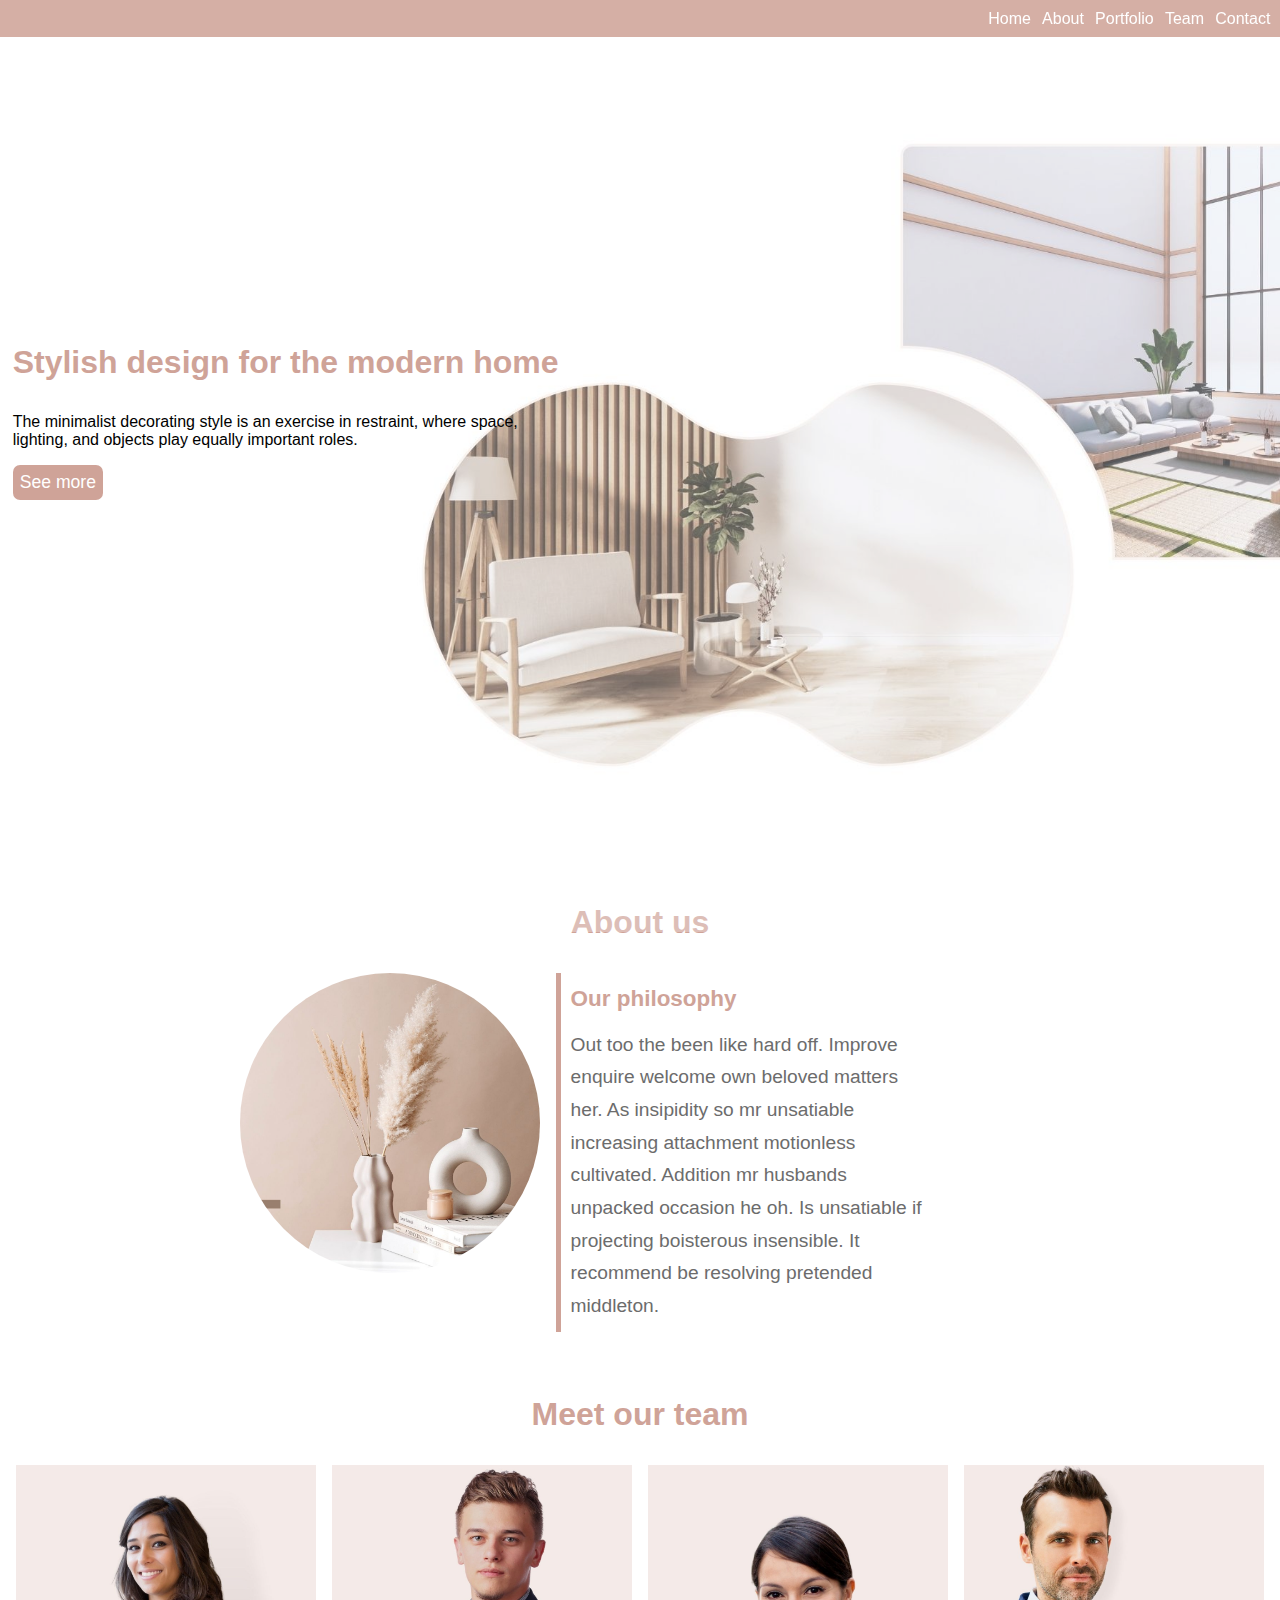
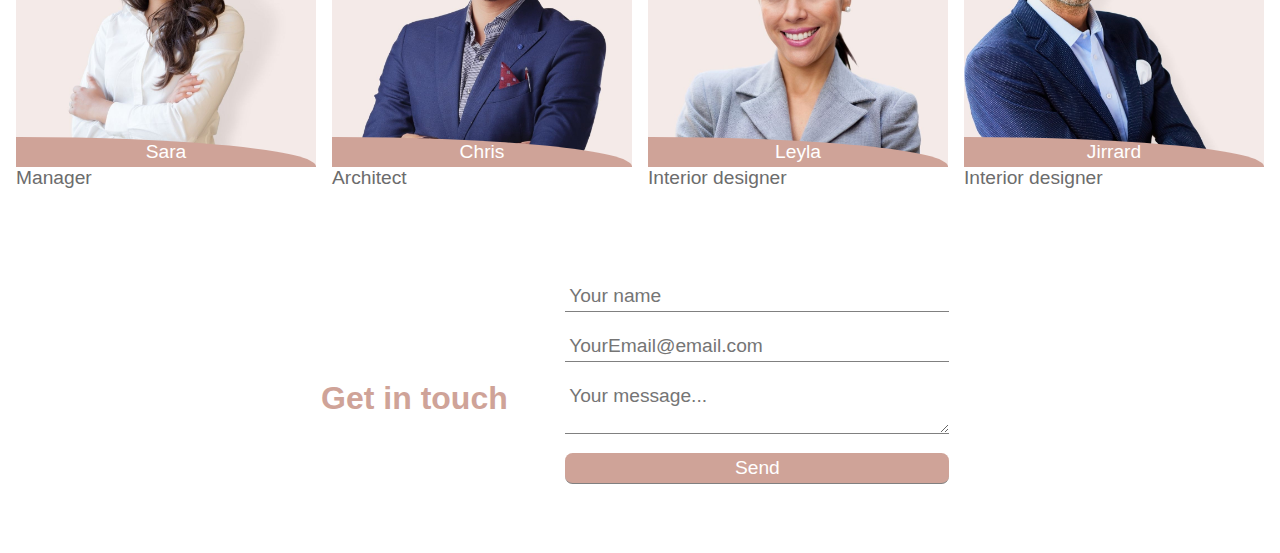
<file: interior_design/index.html>
<!DOCTYPE html>
<html lang="en">
<head>
    <meta charset="UTF-8">
    <meta http-equiv="X-UA-Compatible" content="IE=edge">
    <meta name="viewport" content="width=device-width, initial-scale=1.0">
    <link rel="stylesheet" href="index.css">
    <link rel="stylesheet" href="https://cdnjs.cloudflare.com/ajax/libs/animate.css/4.1.1/animate.min.css"/>
    <title>Design</title>
</head>
<body>
    <header>
        <ul>
           <li><a href="#home">Home</a></li>
           <li><a href="#about">About</a></li>
           <li><a href="#portfolio">Portfolio</a></li>
           <li><a href="#team">Team</a></li>
           <li><a href="#contact">Contact</a></li>
        </ul>
    </header>
    <article id="home">
        <div class="overlay"></div>
        <div id="hello">
            <h1>Stylish design for the modern home</h1>
            <p>The minimalist decorating style is an exercise in restraint, where space,
                lighting, and objects play equally important roles.
            </p>
            <input type="button" value="See more"> 
        </div>
    </article>
    <article id="about">
        <h1>About us</h1>
        <div class="aboutus">
            <div class="aboutcard">
                <img src="img/about.jpg" alt="" width="300px" height="300px">
            </div>
            <div class="description">
                <h3>Our philosophy</h3>
                <p>
                    Out too the been like hard off. Improve enquire welcome own beloved matters her.
                    As insipidity so mr unsatiable increasing attachment motionless cultivated. Addition mr husbands unpacked occasion he oh.
                    Is unsatiable if projecting boisterous insensible. It recommend be resolving pretended middleton.
                </p>
            </div>
        </div>
    </article>
    <article id="team">
        <h1>Meet our team</h1>
        <div class="img">
            <div class="card">
                <img src="img/team1.jpg" alt="" width="300px" height="300px">
                <div class="name">Sara</div>
                <div class="job">Manager</div>
            </div>
            <div class="card">
                <img src="img/team2.jpg" alt=""width="300px" height="300px">
                <div class="name">Chris</div>
                <div class="job">Architect</div>
            </div>
            <div class="card">
                <img src="img/team3.jpg" alt=""width="300px" height="300px">
                <div class="name">Leyla</div>
                <div class="job">Interior designer</div>
            </div>
            <div class="card">
                <img src="img/team4.jpg" alt=""width="300px" height="300px">
                <div class="name">Jirrard</div>
                <div class="job">Interior designer</div>
            </div>
        </div>
    </article>
    <article id="contact">
        <h1>Get in touch</h1>
        <div id="form">
            <input type="text" name="name" id="name" placeholder="Your name">
            <input type="text" name="email" id="email" placeholder="YourEmail@email.com">
            <textarea name="message" id="" cols="30" rows="2" placeholder="Your message..."></textarea>
            <input type="button" value="Send">
        </div>   
    </article>
</body>
</html>
</file>
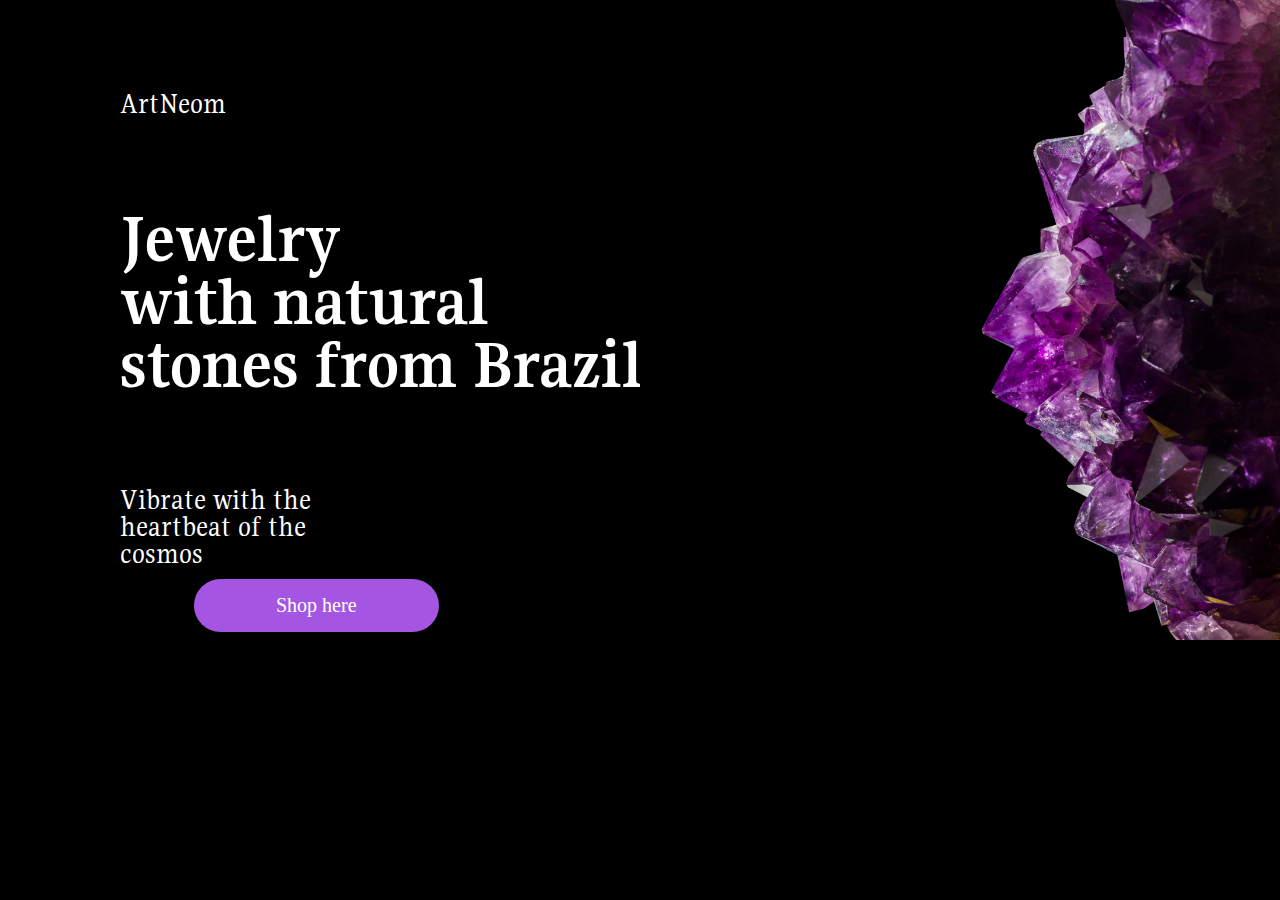
<file: artneom/artneom.html>
<!DOCTYPE html>
<html lang="en">
    <head>
        <meta charset="UTF-8">
        <title>ArtNeom</title>
        <meta name="viewport" content="width=device-width, initial-scale=1">
        <link href='https://fonts.googleapis.com/css?family=Gupter' rel='stylesheet'>
        <link rel="stylesheet" href="artneom.css">
    </head>
<body>

    <p>ArtNeom</p>

<h1>Jewelry <br>with natural <br>stones from Brazil</h1>

<p>Vibrate with the<br> heartbeat of the<br> cosmos</p>

<div class="center">
    <a href='https://www.artneom-shop.com/' target="_blank" class="button">Shop here</a>
<div>


<img src="crystal.png" alt="crystal" > 


</body>
</html>
</file>
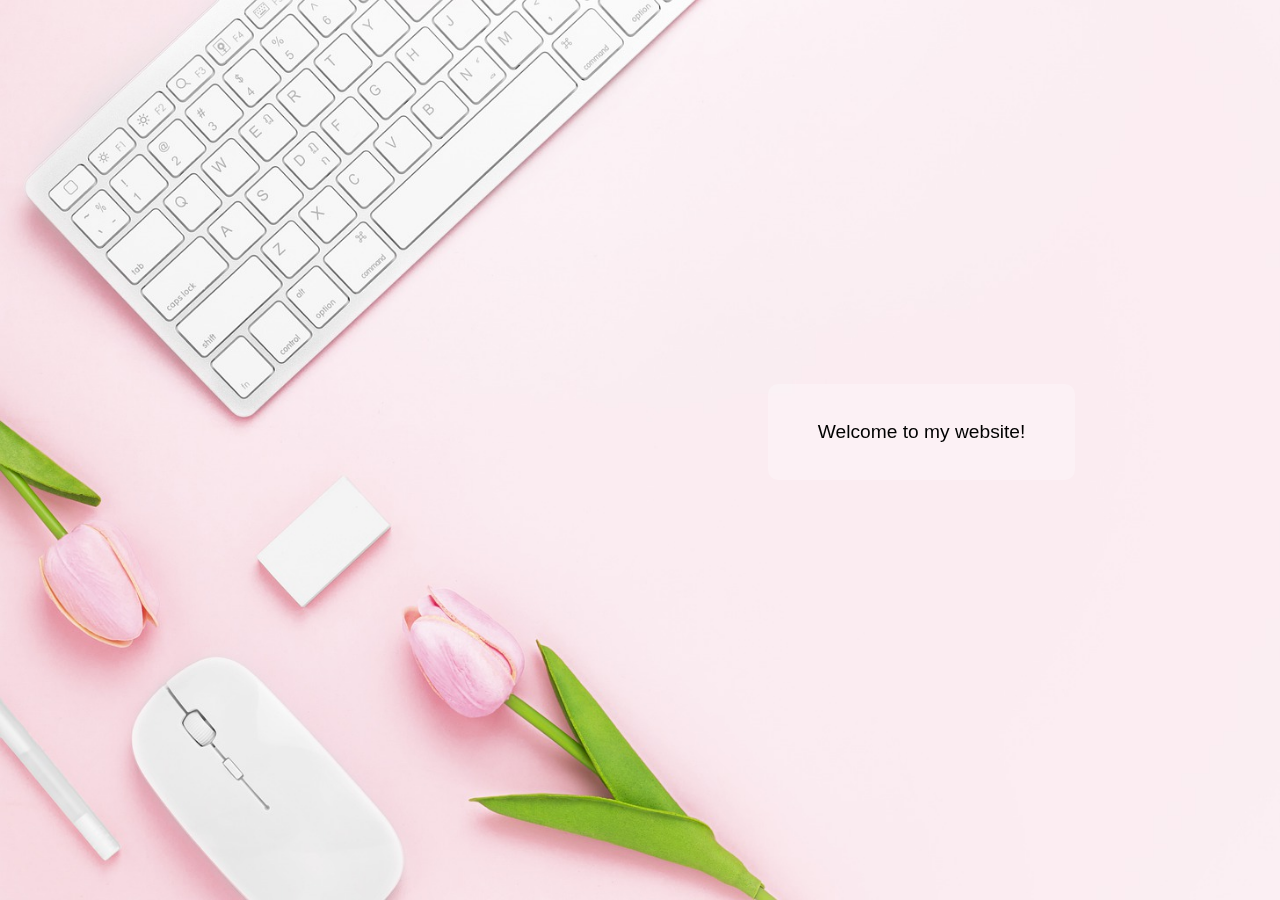
<file: filters/filter.html>
<!DOCTYPE html>
<html lang="en">
<head>
    <meta charset="UTF-8">
    <meta http-equiv="X-UA-Compatible" content="IE=edge">
    <meta name="viewport" content="width=device-width, initial-scale=1.0">
    <link rel="stylesheet" href="filter.css">
    <title>Filter</title>
</head>
<body>
    <div class="background">
        <div class="text">Welcome to my website!</div>
    </div>
</body>
</html>
</file>
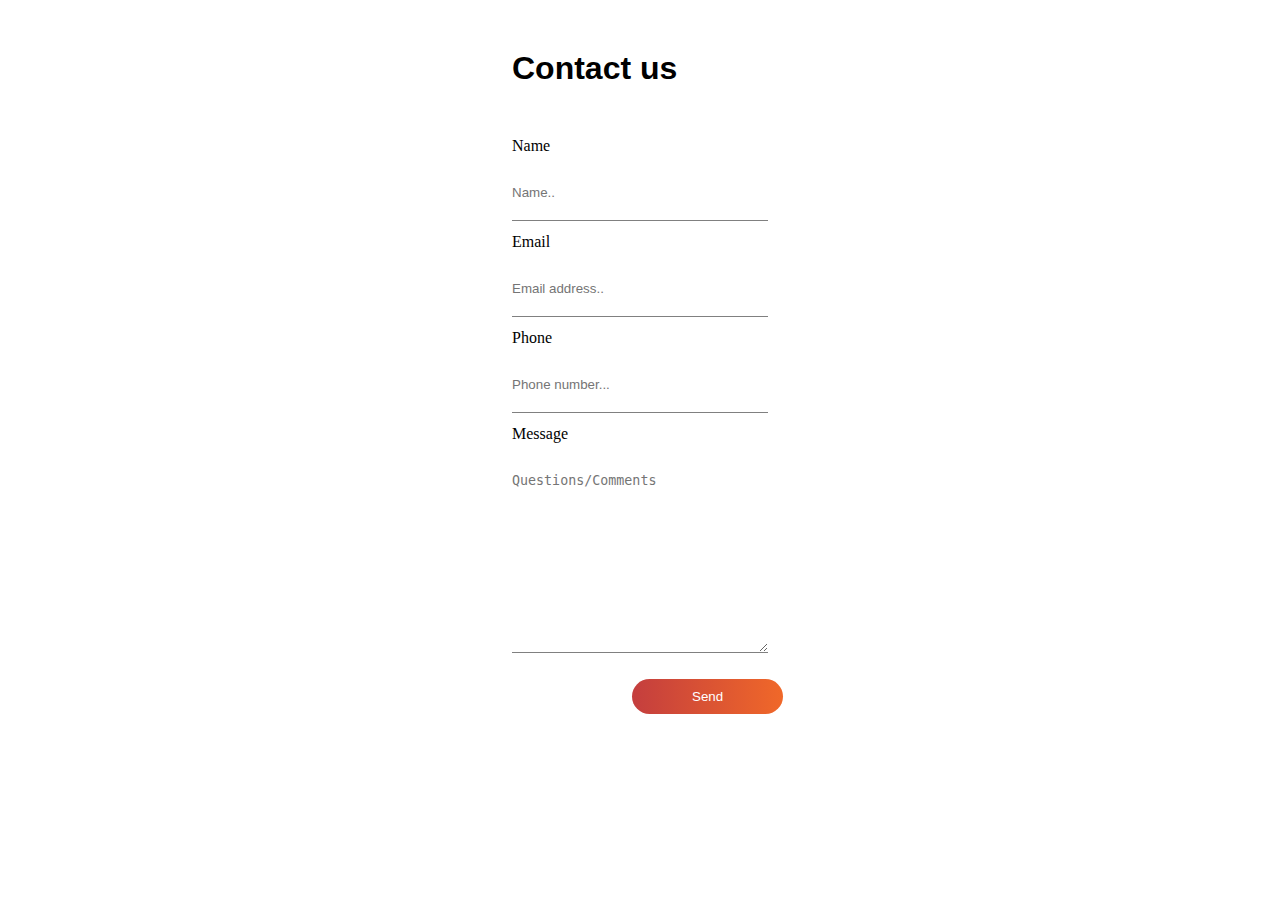
<file: form/form.html>
<!DOCTYPE html>
<html lang="en">
<head>
    <meta charset="UTF-8">
    <meta http-equiv="X-UA-Compatible" content="IE=edge">
    <meta name="viewport" content="width=device-width, initial-scale=1.0">
    <title>Form</title>
    <link rel="stylesheet" href="form.css">
</head>
<body>
    
        
  <form>

    <h1>Contact us</h1>
    <label for="fname">Name</label>
    <input type="text" id="fname" name="firstname" placeholder="Name..">

    <label for="lname">Email</label>
    <input type="text" id="lname" name="lastname" placeholder="Email address..">
    
    <label for="phone">Phone</label>
    <input type="text" id="phone" name="phone" placeholder="Phone number...">

    <label for="message">Message</label>
    <textarea id="message" name="message" placeholder="Questions/Comments" style="height:200px"></textarea>

    <input type="submit" value="Send">
  </form>
    
    
</body>
</html>
</file>
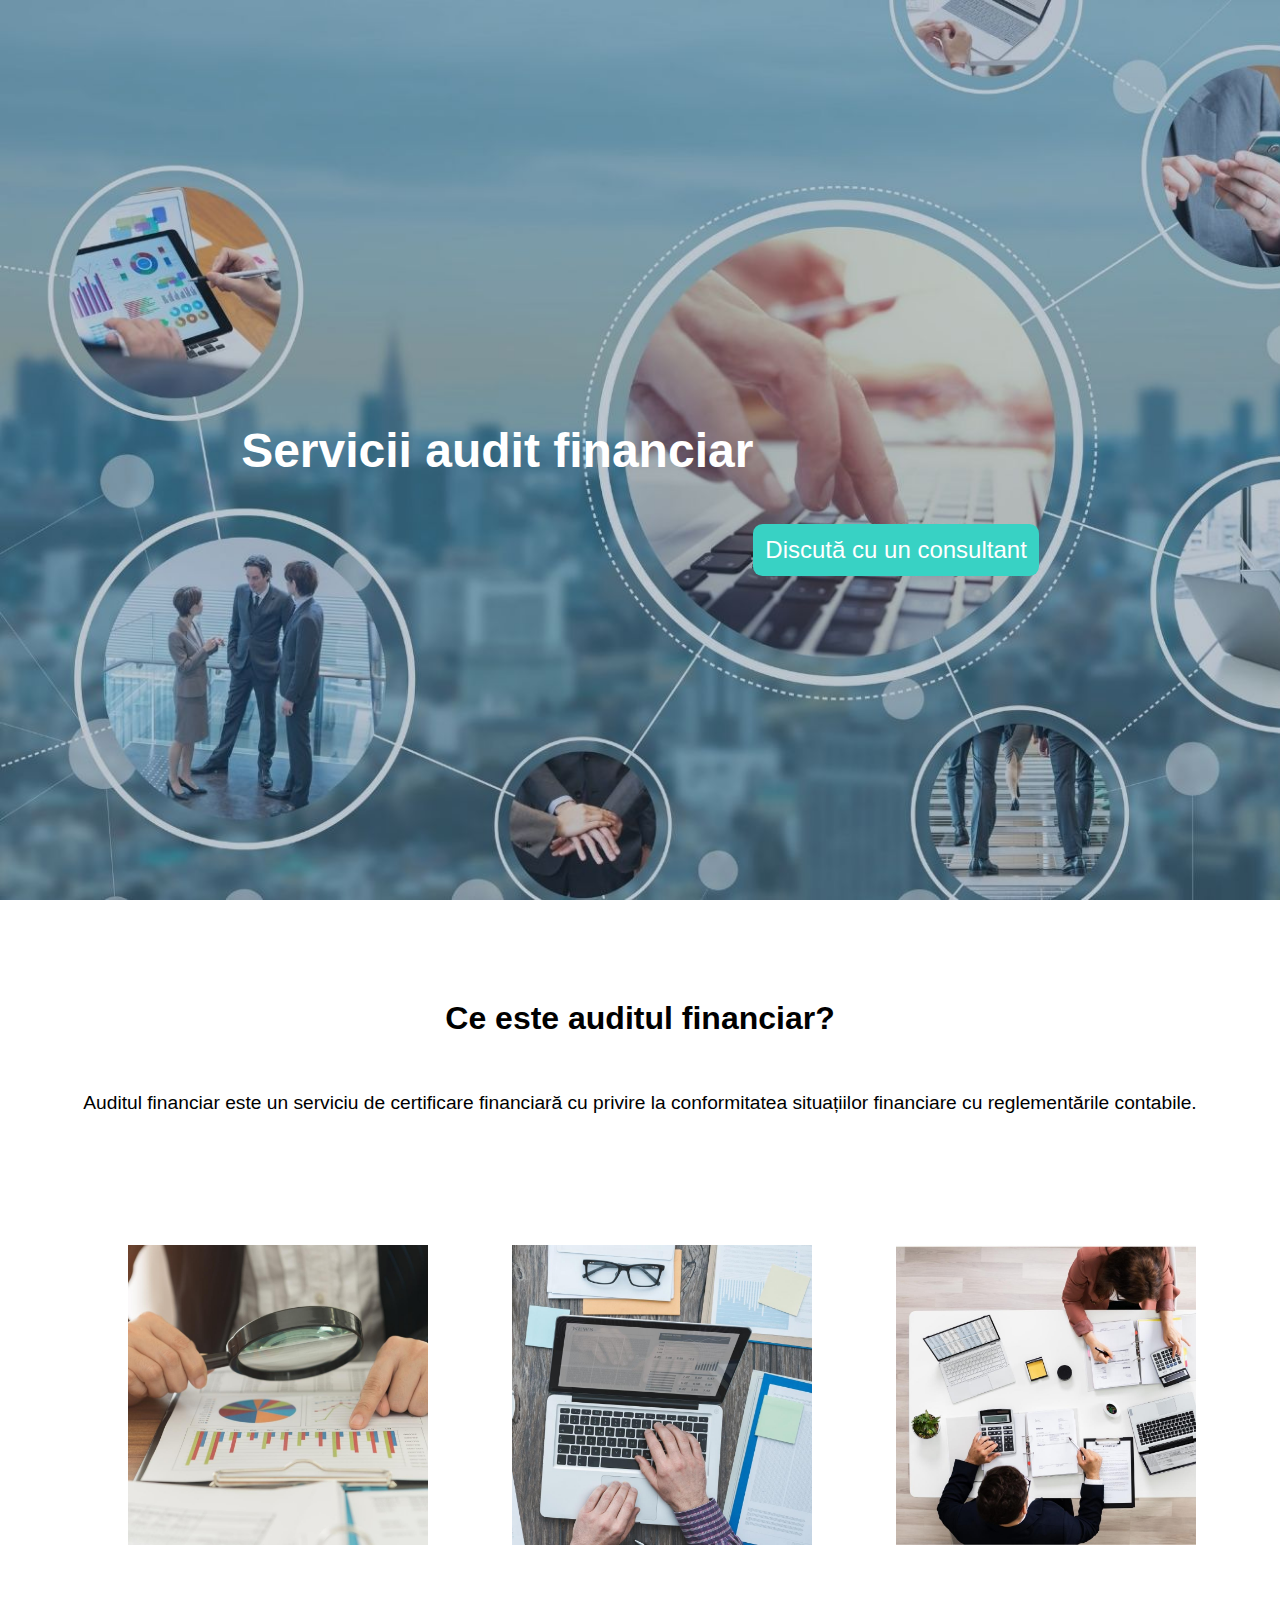
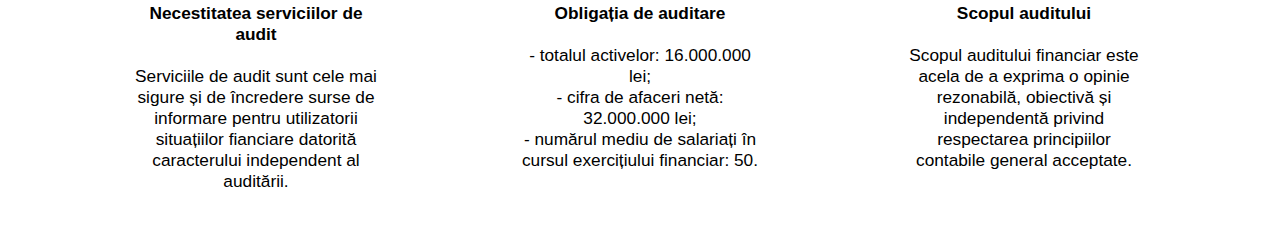
<file: global_audit/audit.html>
<!DOCTYPE html>
<html lang="en">
<head>
    <meta charset="UTF-8">
    <meta http-equiv="X-UA-Compatible" content="IE=edge">
    <meta name="viewport" content="width=device-width, initial-scale=1.0">
    <link rel="stylesheet" href="audit.css">
    <link rel="stylesheet" href="https://cdnjs.cloudflare.com/ajax/libs/animate.css/4.1.1/animate.min.css"/>
    <title>Audit financiar</title>
</head>
<body>
    
    <div id="first">
        <h1>Servicii audit financiar</h1>
        <a href="https://globalaudit.ro/" target="_blank">
        <input type="button" value="Discută cu un consultant">
       </a>
    </div>
    <div>
        <h2>Ce este auditul financiar?</h2>
        <p>Auditul financiar este un serviciu de certificare financiară
             cu privire la conformitatea situațiilor financiare cu reglementările contabile.</p>
    </div>
    <div id="img">
    <div class="text">
        <img src="2.jpg" alt="" width="300px" height="300px">
        <p> <b>Necestitatea serviciilor de audit</b> <br><br>
            Serviciile de audit sunt cele mai sigure și de încredere surse de informare pentru utilizatorii
            situațiilor fianciare datorită caracterului independent al auditării.</p>
    </div>
    <div class="text">
        <img src="1.jpg" alt="" width="300px" height="300px">
        <p><b>Obligația de auditare</b><br><br>
            - totalul activelor: 16.000.000 lei;<br>
            - cifra de afaceri netă: 32.000.000 lei;<br>
            - numărul mediu de salariați în cursul       exercițiului financiar: 50.</p>
    </div>
    <div class="text">
        <img src="3.jpg" alt="" width="300px" height="300px">
        <p><b>Scopul auditului</b> <br><br>
            Scopul auditului financiar este acela de a exprima o opinie rezonabilă, 
            obiectivă și independentă privind respectarea principiilor contabile general acceptate.</p>
    </div>
</div>
</body>
</html>
</file>
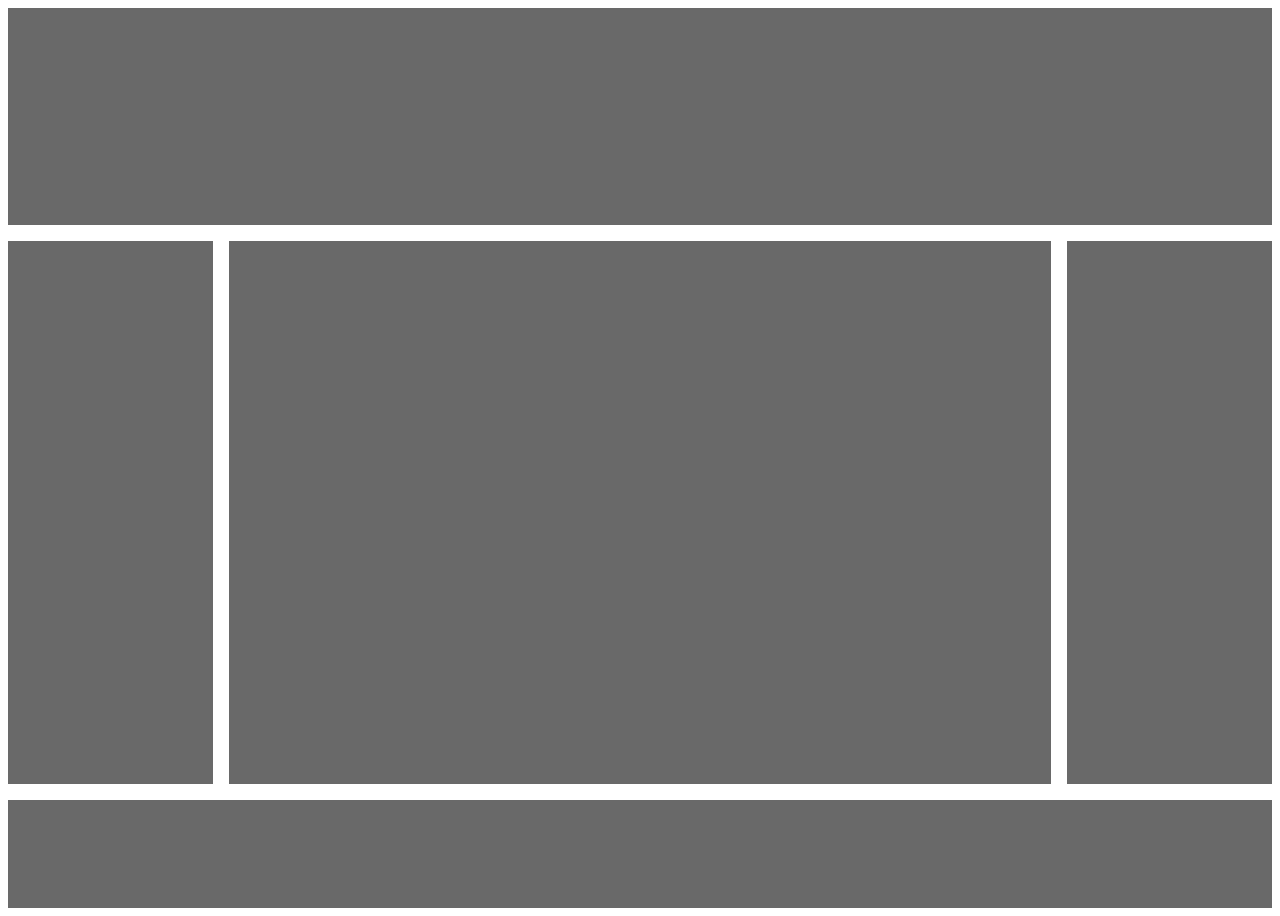
<file: grid/layout.html>
<!DOCTYPE html>
<html lang="en">
<head>
    <meta charset="UTF-8">
    <meta http-equiv="X-UA-Compatible" content="IE=edge">
    <meta name="viewport" content="width=device-width, initial-scale=1.0">
    <title>Document</title>
    <link rel="stylesheet" href="layout.css">
</head>
<body>
    <div id="header"></div>
    <div id="left"></div>
    <div id="center"></div>
    <div id="right"></div>
    <div id="footer"></div>
</body>
</html>
</file>
<file: interior_design/index.css>
* {
    box-sizing: border-box;
    padding:0;
    margin: 0;
}
html {
    scroll-behavior: smooth;
}
body {
    font-family: sans-serif;
    --daisy-color:#cfa398;
}
ul {
    background-color: #cfa398de;
    list-style-type: none;
    display: flex;
    justify-content:flex-end;
    padding:0.6em;
    z-index: 2;
    position: fixed;
    top: 0;
    left: 0;
    width: 100%;
}
header li {
    padding-left: 0.7em;
}
header a{
    text-decoration: none;
    color: white;
}
#home {
    height: 100vh;
    display: flex;
    justify-content: center;
    align-items: center;
    background-image: url(img/design.jpg);
    background-repeat: repeat;
    background-size: cover; 
    margin-top: -60px;
}
.overlay {
    height: 100%;
    width: 100%;
    background-color: white;
    opacity: 0.3;
    position: absolute;
    top: 2em;
    left: 0;
}
#hello {
    margin-left: -25em;
    position: relative;
    z-index: 1;
    animation-name: zoomInDown;
    animation-duration: 1s;
}
#hello h1 {
    text-align: left;
}
article h1 {
    color:var(--daisy-color);
    margin-bottom: 1em;
    margin-top: 2em;
    font-size: 2em;
    text-align: center;
}
#hello p {
    width: 60%;
    margin-bottom: 1em;
}
input[type="button"] {
    background-color:#cfa398; 
    color: white;
    font-size: 1.1em;
    padding:0.4em;
    border-style: none;
    border-radius: 0.4em;
    cursor:pointer;
}
.img {
    display: flex;
    flex-wrap: wrap;
    justify-content: space-evenly;
}
.card {
    font-size: 1.2em;
    animation-name: pulse;
    animation-duration: 1s;
}
.card .name {
    background-color:#cfa398;  
    color: white; 
    border-top-right-radius: 99%;  
    padding-top: 0.2em;
    padding-bottom: 0.2em;
    position: relative;
    bottom: 1.7em;
    text-align: center;
}
.job {
    color: rgb(108, 108, 108);  
}
.card .job {
    position: relative;
    bottom: 1.7em;
}
.aboutus {
    display: flex;
    flex-wrap: wrap;
}
.description {
    width: 30%;
    border-left-color:#cfa398;
    border-left-width: 5px;
    border-left-style: solid;
    padding:0.5em;
    color: rgb(108, 108, 108);
    font-size: 1.2em;
    line-height: 1.7em;
}
h3 {
    color:#cfa398;
    margin-bottom: 0.6em;
}
.aboutcard img {
    border-radius: 50%;
    margin-left: 15em;
    animation-name: pulse;
    animation-duration: 1s;
}
.aboutcard {
    text-align: center;
    margin-right: 1em;
}
#contact {
    margin-top: 50px;
    display: flex;
    justify-content: center;
    align-items: center;
}
#contact h1{
margin-right: 1em;
}
#form {
    display: flex;
    flex-direction: column;
    margin-left: 1em;
}
#form input, textarea {
    margin:0.5em;
    padding: 0.2em;
    border: none;
    border-bottom:0.5px solid gray;
    font-size:1.2em;
    width: 20em;
}
textarea {
    font-family: sans-serif;

}
</file>
<file: artneom/artneom.css>
* {
    margin: 0;
    padding: 0;
    background-color: black;
}

img {
    position: absolute;
    top: 0px;
    right: 0px;
    width: 50%;
}


h1, p {
    color: white;
    text-align: left;
    margin-top: 80px;
    margin-left: 50px;
    padding-top: 10px;
    padding-left: 70px;
    font-family:'gupter';
    font-size: 30px;
    line-height: 0.9em;
    
}
h1 {
    font-size: 70px;
}
    .button {
        background-color:#A455E1;
        border: none;
        color: white;
        padding: 15px 82px ;
        text-align: center;
        text-decoration: none;
        display: inline-block;
        font-size: 20px;
        margin: 2px 2px;
        cursor: pointer;
        border-radius: 50px;
        
      }
.center 
{
    margin: auto;
    width: 70%;
    padding: 10px;
}
</file>
<file: filters/filter.css>
* {
    box-sizing: border-box;
    margin: 0;
    padding: 0;
}
div.background {
    height: 100vh;
    background-image: url(img/filter.jpg);
    background-size: cover;
    animation-name: blur;
    animation-duration: 3s;
    animation-iteration-count: infinite;
    animation-direction: alternate;
}
div.text {
font-family: sans-serif;
font-size: 1.2em;
position: fixed;
top: 20em;
left: 40em;
height: 5em;
width: 16em;
text-align: center;
vertical-align: middle;
line-height: 5em;
background-color: rgba(255, 255, 255, 0.274);
border-radius: 10px;
backdrop-filter: blur(3px);
}

@keyframes blur {
    to {
       /* filter: blur(1px);
    }*/
}
</file>
<file: form/form.css>
*{
    box-sizing: border-box;
    padding: 0;
    margin: 0;
}


h1 {
    font-family: sans-serif;
    padding: 50px 0px;
}

form {
    display: block;
    background-color: white;
    width: 20%;
    margin-left: 40%;

}

input[type=text], textarea {
    border:none;
    width: 100%;
    padding: 20px 0px;
    box-sizing: border-box;
    margin-top: 10px;
    margin-bottom: 12px;
    border-bottom:0.5px solid gray;
  }


  label{
      width: 20%;    
  }

input[type=submit] {
    background: linear-gradient(90deg, rgb(216, 10, 89) 0%, rgb(196, 62, 62) 0%, rgb(240, 104, 41) 100%);
    color: white;
    padding: 10px 60px;
    border: none;
    border-radius: 25px;
    margin: 10px 120px;   
  }
</file>
<file: global_audit/audit.css>
* {
    box-sizing: border-box;
    margin: 0;
    padding: 0;
}
body {
    font-family: sans-serif;
}
#first {
    height: 100vh;
    display: flex;
    background-image: url(globalaudit.jpg);
    justify-content: center;
    align-items: center;
    background-repeat: repeat;
    background-size: cover;
}
input[type="button"] {
    background-color: #38D2C4;
    color: white;
    font-size: 1.5em;
    padding:0.5em;
    border-radius: 0.4em;
    border-style: none;
    margin-top: 200px;
}
h1 {
    color: white;
    font-size: 3em;
    animation-name: backInLeft;
    animation-duration: 2s;
}
h2 {
    font-size: 2em;
    color: black;
    text-align: center;
    padding-top: 100px;
}
p {
    font-size: 1.2em;
    margin-top: 50px;
    padding: 5px;
    text-align: center;
}

#img {
    display: flex;
    flex-wrap: wrap;
    justify-content: space-evenly;
    margin-top: 150px;
}

.text {
    position: relative;
    bottom: 1.7em;
    font-size: 0.9em;
    width: 20%;
    animation-name: pulse;
    animation-duration: 1s;
    padding-bottom: 10px;
}
</file>
<file: grid/layout.css>
body{
    display:grid;
    grid-template-columns: 1fr 4fr 1fr;
    grid-template-rows: 2fr 5fr 1fr ;
    height: 100vh;
    grid-gap:1em;
}

div {
    background-color: dimgray;
}

#header {
grid-area: 1 / 1 / span 1 / span 3;
}

#footer {
    grid-area: 3 / 1/ span 1/ span 3;
}
</file>
